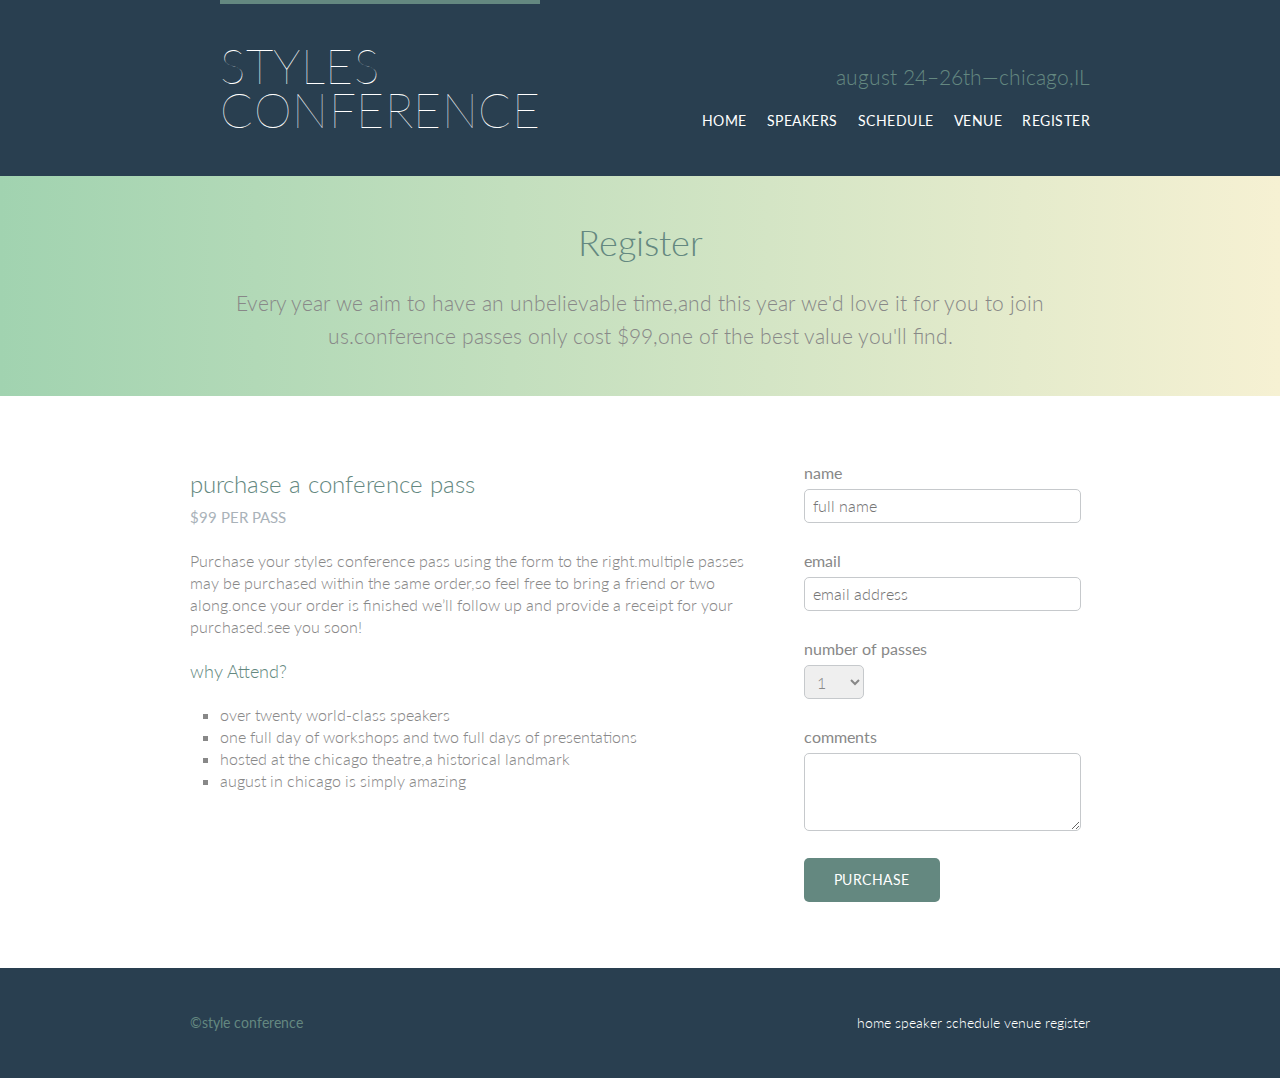
<file: register.html>
<!DOCTYPE html>
<!DOCTYPE html>
<html lang="en">
<head>
<meta charset="utf-8">
	<title>Style conference</title>
	<link rel="stylesheet" type="text/css" href="reset.css">
	<link rel="stylesheet" type="text/css" href="main.css">
	<link rel="stylesheet" type="text/css" href="http://fonts.googleapis.com/css?family=lato:100,300,400">
</head>
<body>
<header class="primary-header container group">
<section class="container">
<h1 class="logo">
<a href="index.html"> styles <br> conference </a>
</h1>
</section>
<h3 class="tagline">august 24&ndash;26th&mdash;chicago,IL</h3>
<nav class="nav primary-nav">
<ul>
<li><a href="index.html">home</a></li><!--
--><li><a href="speaker.html">speakers</a></li><!--
--><li><a href="schedule.html">schedule</a></li><!--
--><li><a href="venue.html">venue</a></li><!--
--><li><a href="register.html">register</a></li>
</ul>
</nav>
</header>
<section class="row-alt">
<div class="lead container">
<h1>Register</h1>
<p>Every year we aim to have an unbelievable time,and this year we'd love it for you to join us.conference passes only cost $99,one of the best value you'll find.</p>
</div>
</section>
<section class="row">
<div class="grid">
<section class="col-2-3">
<h2>purchase a conference pass</h2>
<h5>$99 per pass</h5>
<p>Purchase your styles conference pass using the form to the right.multiple passes may be purchased within the same order,so feel free to bring a friend or two along.once your order is finished we&#8217;ll follow up and provide a receipt for your purchased.see you soon!</p>
<h4>why Attend?</h4>
<ul class="why-attend">
<li>over twenty world-class speakers</li>
<li>one full day of workshops and two full days of presentations</li>
<li>hosted at the chicago theatre,a historical landmark</li>
<li>august in chicago is simply amazing</li>
</ul>
</section><!--
--><form class="col-1-3" action="#" method="post">
<fieldset class="register-group">
<label>
name
<input type="text" name="name" placeholder="full name" required>
</label>
<label>
email
<input type="email" name="email" placeholder="email address" required>
</label>
<label>
number of passes
<select name="quantity" required>
<option value="1" selected>1</option>
<option value="2">2</option>
<option value="3">3</option>
<option value="4">4</option>
<option value="5">5</option>
</select>
</label>
<label>
comments
<textarea name="comments"></textarea>
</label>
</fieldset>
<input class="btn btn-default" type="submit" name="submit" value="purchase">
</form>
</div> 
</section>
<footer class="primary-footer container group">
<small>&copy;style conference</small>
<nav class="nav">
<a href="index.html">home</a>
<a href="speaker.html">speaker</a>
<a href="schedule.html">schedule</a>
<a href="venue.html">venue</a>
<a href="register.html">register</a>
</nav>
</footer>
</body>
</html>
</file>
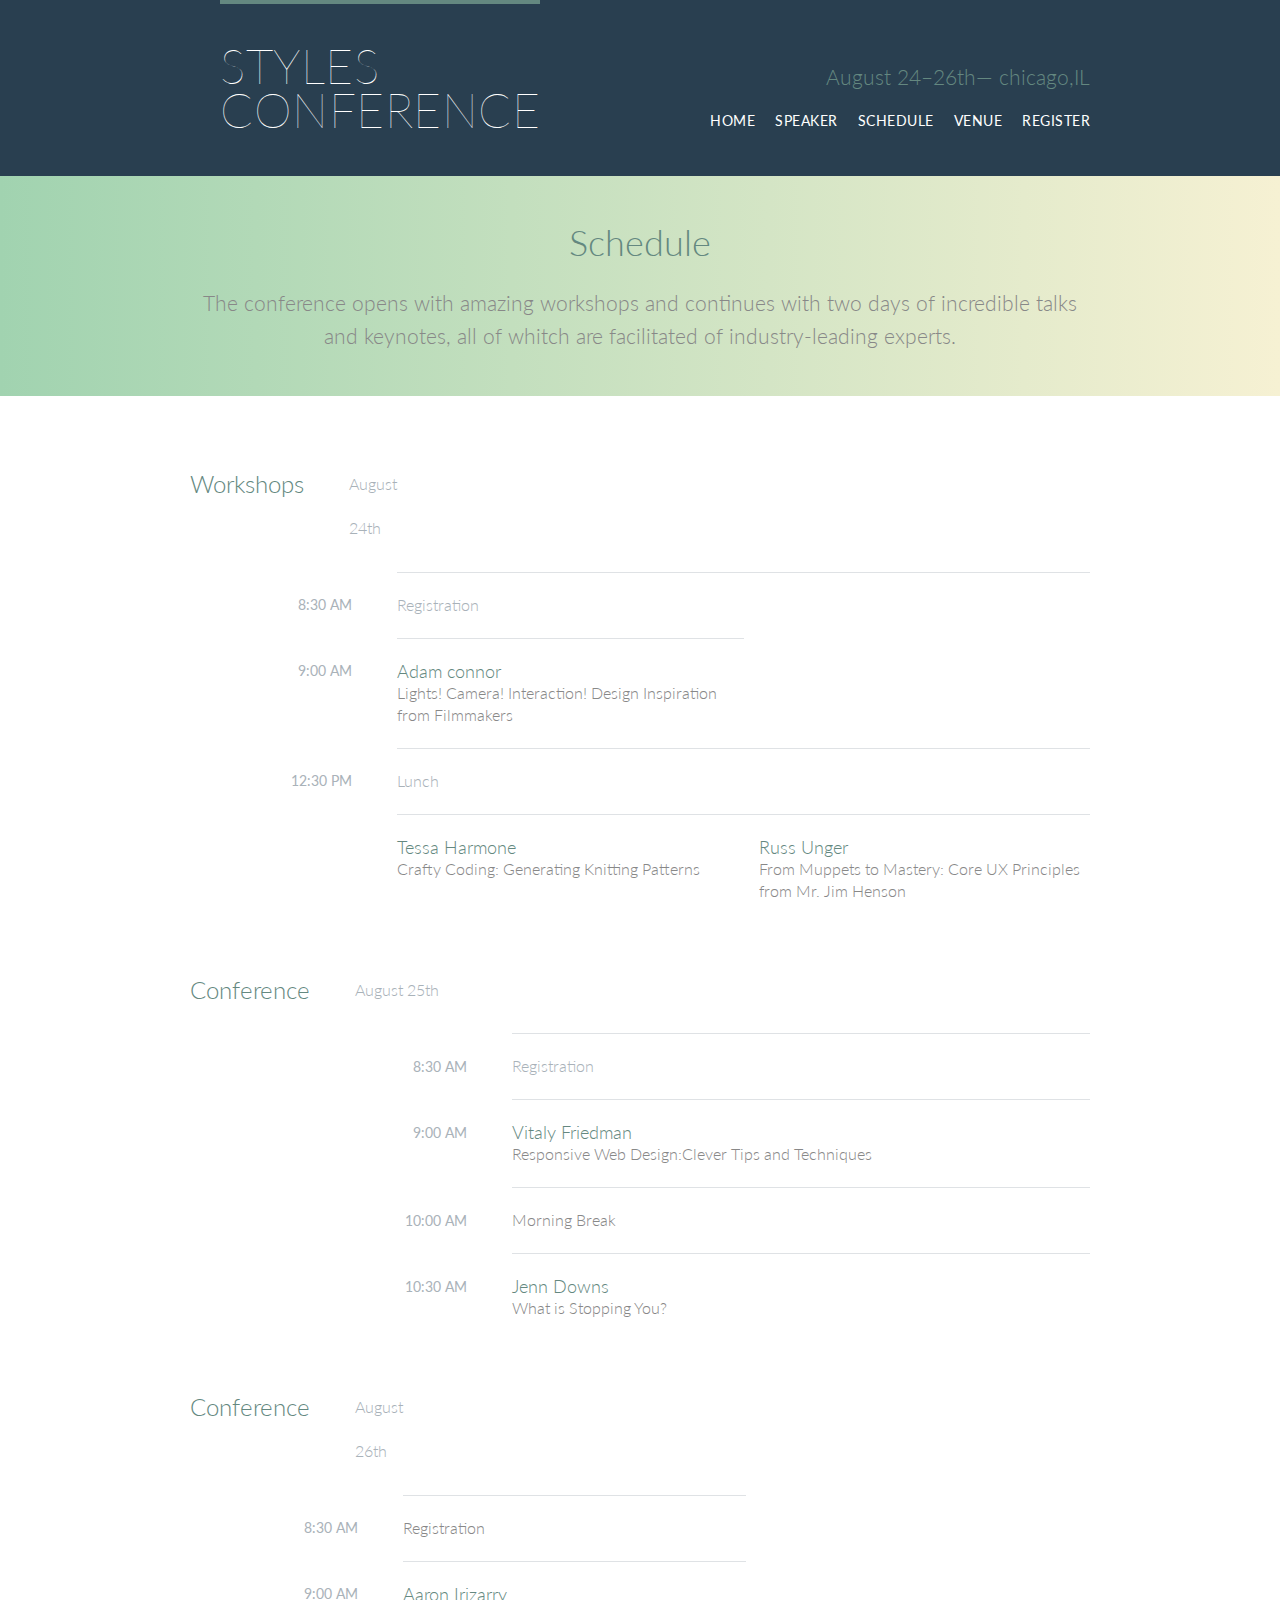
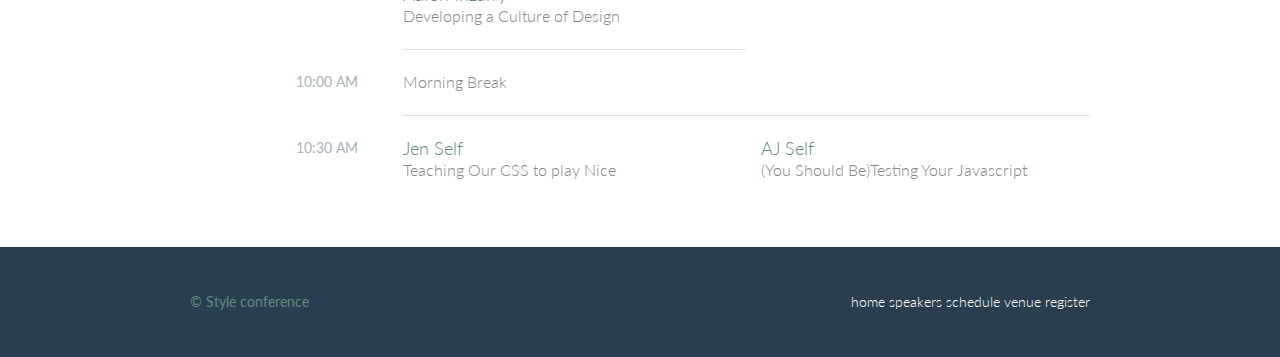
<file: schedule.html>
<!DOCTYPE html>
<!DOCTYPE html>
<html lang="en">
<head>
<meta charset="utf-8">
	<title>Styles Conference</title>
	<link rel="stylesheet" type="text/css" href="reset.css">
	<link rel="stylesheet" type="text/css" href="main.css">
	<link rel="stylesheet" type="text/css" href="http://fonts.googleapis.com/css?family=lato:100,300,400">
</head>
<body>
<header class="primary-header container group">
<section class="container">
<h1 class="logo">
<a href="index.html"> Styles <br> Conference</a>
</h1>
</section>
<h3 class="tagline">August 24&ndash;26th&mdash; chicago,IL</h3>
<nav class="nav primary-nav">
<ul>
<li><a href="index.html">home</a></li><!--
--><li><a href="speaker.html">speaker</a></li><!--
--><li><a href="schedule.html">schedule</a></li><!--
--><li><a href="venue.html">venue</a></li><!--
--><li><a href="register.html">register</a></li>
</ul>
</nav>
</header>
<section class="row-alt">
<div class="lead container">
<h1>Schedule</h1>
<p>The conference opens with amazing workshops and continues with two days of incredible talks and keynotes, all of whitch are facilitated of industry-leading experts.</p>
</div>
</section>
<section class="row">
<div class="container">
<table>
	<thead>
		<tr>
			<th scope="row">
			Workshops
			</th>
			<td class="schedule-offset" colspan="2">
			August 24th
			</td>
		</tr>
	</thead>
	<tbody>
		<tr>
			<th scope="row">
			<time datetime="08:30:00">8:30 AM</time>
			</th>
			<td class="schedule-offset" colspan="2">
			Registration
			</td>
			</tr>
			<tr>
			<th scope="row">
			<time datetime="09:00:00">9:00 AM</time>
			</th>
			<td>
				<a href="Speakers.html#adam-connor">
					<h4>Adam connor</h4>
					Lights! Camera! Interaction! Design Inspiration from Filmmakers 
				</a>
			</td>
			</tr>
			<tr>
			<th scope="row">
			<time datetime="12:30:00">12:30 PM</time>
			</th>
			<td class="schedule-offset" colspan="2">
			Lunch
			</td>
			</tr>
			<tr>
			<th scope="row">
			<time datetime="14:00:00"></time>
			</th>
			<td>
			<a href="Speakers.html#tessa-harmon">
			<h4>Tessa Harmone</h4>
			Crafty Coding: Generating Knitting Patterns
			</a>
			</td>
			<td>
			<a href="speakers.html#-unger">
			<h4>Russ Unger</h4>
			From Muppets to Mastery: Core UX Principles from Mr. Jim Henson
			</a>
			</td>
			</tr>

			</tbody>
</table>
<table>
	<thead>
		<tr>
		<th scope="row">
			Conference
		</th>
		<td class="schedule-offset" colspan="2">
			August 25th
		</td>
		</tr>
	</thead>
	<tbody>
		<tr>
			<th scope="row">
			<time datetime="08:30:00">8:30 AM</time>
			</th>
			<td class="schedule-offset" colspan="2">
				Registration
			</td> 
		</tr>
		<tr>
		<th scope="row">
		<time datetime="09:00:00">9:00 AM</time>
		</th>
		<td>
		<a href="Speakers.html#vitaly-friedman">
		<h4>Vitaly Friedman</h4>
		Responsive Web Design:Clever Tips and Techniques
		</a>
		</td>
		</tr>
		<tr>
		<th scope="row">
		<time datetime="10:00:00">10:00 AM</time>
		</th>
		<td>
		Morning Break
		</td>
		</tr>
		<tr>
		<th scope="row">
		<time datetime="10:30:00">10:30 AM
		</time>
		</th>
		<td>
		<a href="speakers.html#shay-howe">
		<h4>Jenn Downs</h4>
		What is Stopping You?
		</a>
		</td>
		</tr>

	</tbody>
</table>
<table>
	<thead>
	<tr>
	<th scope="row">
	Conference
	</th>
	<td class="schedule-offset" colspan="2">
	August 26th
	</td>
	</tr>
	</thead>
	<tbody>
		<tr>
		<th scope="row">
		<time datetime="08:30:00">8:30 AM</time>
		</th>
		<td>
		Registration
		</td>
		</tr>
		<tr>
		<th scope="row">
		<time datetime="09:00:00">9:00 AM</time>
</th>
<td>
	<a href="speakers.html#aaron-irizarry">
	<h4>Aaron Irizarry</h4>
	Developing a Culture of Design
	</a>
	</td>
	</tr>
	<tr>
		<th scope="row">
		<time datetime="10:00:00">10:00 AM</time>
		</th>
		<td>
			Morning Break
		</td>
	</tr>
	<tr>
		<th scope="row">
			<time datetime="10:30:00">10:30 AM</time>
		</th>
		<td class="schedule-offset" colspan="2">
			<a href="speakers.html#jen-myers">
			<h4>Jen Self</h4>
			Teaching Our CSS to play Nice
			</a>
		</td>
		<td class="schedule-offset" colspan="2">
		<a href="speakers".html#aj_self>
		<h4>AJ Self</h4>
		(You Should Be)Testing Your Javascript
		</a>
		</td>
	</tr>
	</tbody>
	</table>

	</div>
	</section>
	<footer class="primary-footer container group">
<small>&copy; Style conference</small>
<nav class="nav">
<a href="index.html">home</a>
<a href="speakers.html">speakers</a>
<a href="schedule.html">schedule</a>
<a href="venue.html">venue</a>
<a href="register.html">register</a>
</nav>
</footer>
</body>
</html>
</file>
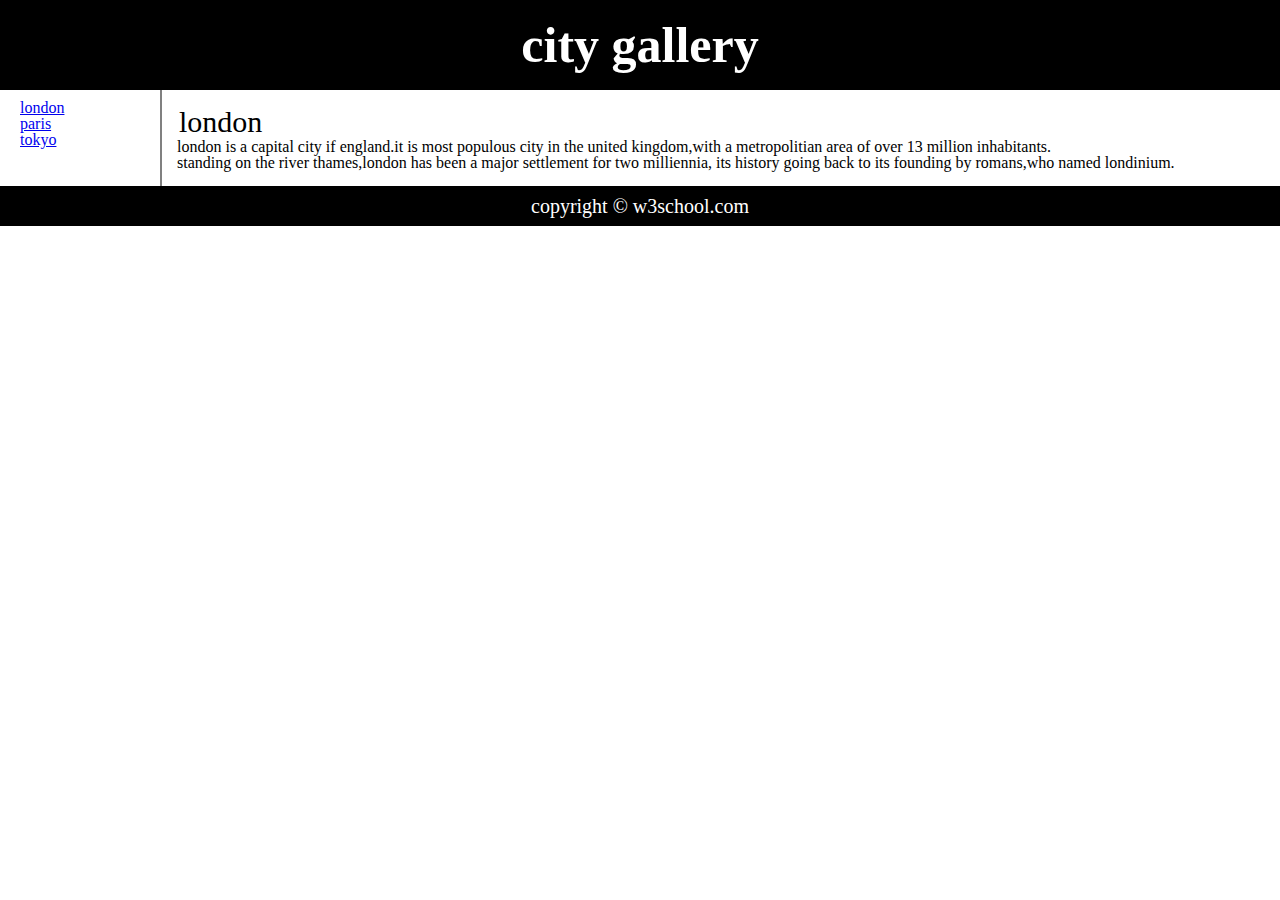
<file: style.html>
<!DOCTYPE html>
<!DOCTYPE html>
<html>
<head>
<meta charset="utf-8">
<link rel="stylesheet" type="text/css" href="reset.css">
<link rel="stylesheet" type="text/css" href="style.css">
	<title>practice</title>
</head>
<body>
<div class="container">
<header>
	<h1>city gallery</h1>
</header>
<nav>
	<ul>
		<li><a href="index.html">london</a></li>
		<li><a href="paris.html">paris</a></li>
		<li><a href="tokyo.html">tokyo</a></li>
		</ul>
</nav>
<article>
	<h2>london</h2>
	<p>london is a capital city if england.it is most populous city in the united kingdom,with a metropolitian area of over 13 million inhabitants.</p>
	<p>standing on the river thames,london has been a major settlement for two milliennia, its history going back to its founding by romans,who named londinium.</p>
</article>
<footer>
	<small>
		copyright &copy; w3school.com
	</small>
</footer>
</div>
</body>
</html>
</file>
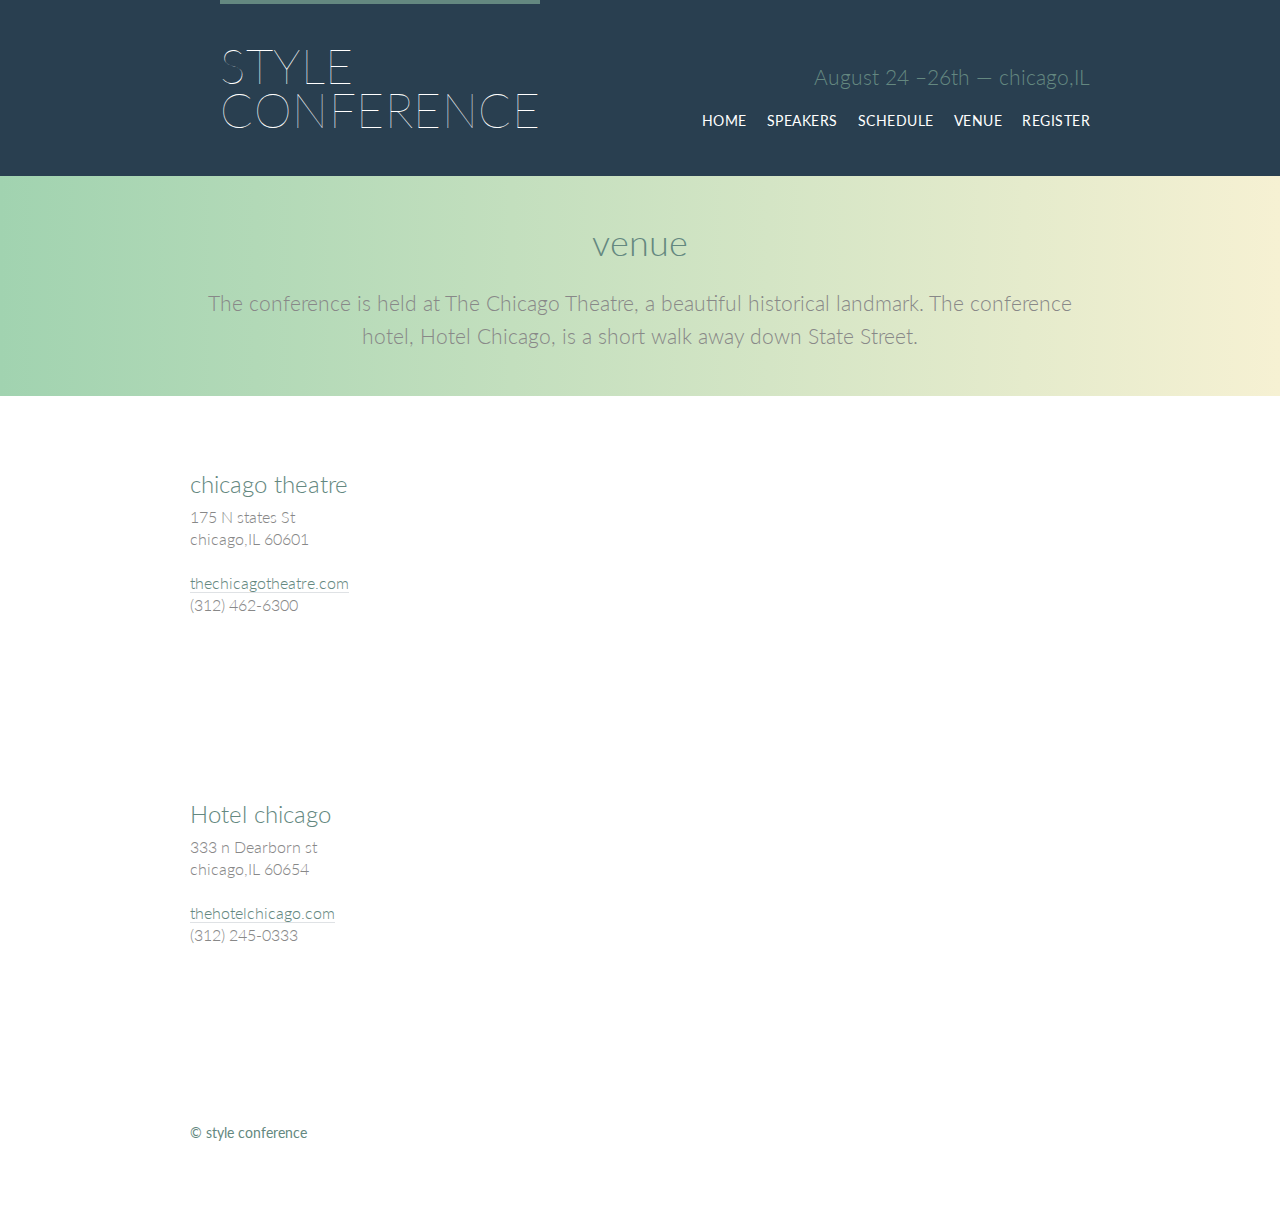
<file: venue.html>
<!DOCTYPE html>
<html lang="en">
<head>
<meta charset="utf-8">
<title>Style conference</title>
<link rel="stylesheet" type="text/css" href="reset.css">
<link rel="stylesheet"  href="main.css">
<link rel="stylesheet" type="text/css" href="http://fonts.googleapis.com/css?family=Lato:100,300,400">
</head>
<body>
<header class="primary-header container group">
<section class="container">
	<h1 class="logo">
	<a href="index.html">style <br> conference</a>
	</h1>
	</section>
	<h3 class="tagline">August 24 &ndash;26th &mdash; chicago,IL</h3>
	<nav class="nav primary-nav">
	<ul>
	<li><a href="index.html">home</a></li><!--
	--><li><a href="speakers.html">speakers</a></li><!--
    --><li><a href="schedule.html">schedule</a></li><!--
	--><li><a href="venue.html">venue</a></li><!--
	--><li><a href="register.html">register</a></li>
	</ul>
</nav>
</header>
<section class="row-alt">
<div class="lead container">
<h1>venue</h1>
<p>The conference is held at The Chicago Theatre, a beautiful historical landmark. The conference hotel, Hotel Chicago, is a short walk away down State Street.</p>
</div>
</section>
<section class="row">
<div class="grid">
<section class="venue-theatre">
<div class="col-1-3">
<h2>chicago theatre</h2>
<p>175 N states St <br> chicago,IL 60601</p>
<p><a href="http://www.thechicagotheatre.com/">thechicagotheatre.com</a> <br> (312) 462-6300</p>
</div><!--
--><iframe class="venue-map col-2-3" src="https://www.google.com/maps/embed?pb=!1m5!3m3!1m2!1s0x880e2ca55810a493%3A0x4700ddf60fcbfad6!2schicago+theatre!5e0!3m2!1sen!2sus!4v1388701393606"></iframe>

</section>


<section class="venue-hotel">
<div class="col-1-3">
<h2>Hotel chicago</h2>
<p>333 n Dearborn st<br> chicago,IL 60654</p>
<p><a href="http://www.thehotelchicago.com">thehotelchicago.com</a> <br> (312) 245-0333</p>
</div><!--
--><iframe class="venue-map col-2-3" src="https://www.google.com/maps/embed?pb=!1m18!1m12!1m3!1d2970:201195068571!2d-87:63104068489983!3d41.88852997922137!2m3!1f0!2f0!3f0!3m2!1i1024!2i768!4f13.1!3m3!1m2!1s0x880e2cae21a12625%3A0x277f22d4b64d5732!2sHotel+chicago+downtown%2C+Autograph+Collection!5e0!3m2!1sen!2sin!4v1499026918130" width="600" height="450" frameborder="0" style="border:0" allowfullscreen></iframe>
</section>
  </div>
<footer class="primary-footer container group">
		<small>&copy; style conference</small>
		<nav class="nav">
			<a href="style.html">home</a>
			<a href="speakers.html">speakers</a>
			<a href="schedule.html">schedule</a>
			<a href="venue.html">venue</a>
            <a href="register.html">register</a>
			</nav>
	</footer>
	</body>
	</html>
</file>
<file: main.css>
html, body, div, span, applet, object, iframe,
h1, h2, h3, h4, h5, h6, p, blockquote, pre,
a, abbr, acronym, address, big, cite, code,
del, dfn, em, img, ins, kbd, q, s, samp,
small, strike, strong, sub, sup, tt, var,
b, u, i, center,
dl, dt, dd, ol, ul, li,
fieldset, form, label, legend,
table, caption, tbody, tfoot, thead, tr, th, td,
article, aside, canvas, details, embed,
figure, figcaption, footer, header, hgroup,
menu, nav, output, ruby, section, summary,
time, mark, audio, video {
  margin: 0;
  padding: 0;
  border: 0;
  font-size: 100%;
  font: inherit;
  vertical-align: baseline;
}
/* HTML5 display-role reset for older browsers */
article, aside, details, figcaption, figure,
footer, header, hgroup, menu, nav, section {
  display: block;}

.tagline {
  margin: 66px 0 22px 0;
  text-align: right;
}
/*
=======================
custom style
==================
*/

h1 {
  font-size: 36px;
  line-height: 44px;
}
h2 {
  font-size: 24px;
  line-height: 44px;
}
h3 {
  font-size: 21px;
}
h4 {
  font-size: 18px;}
h5 {
  color: #a9b2b9;
  font-size: 14px;
  font-weight: 400;
  text-transform: uppercase;
}
ol, ul {
  list-style: none;
}
blockquote, q {
  quotes: none;
}
blockquote:before, blockquote:after,
q:before, q:after {
  content: '';
  content: none;
}
table {
  border-collapse: collapse;
  border-spacing: 0;
}
/*
===========================================
grid
==========================================
*/
*,
*:before,
*:after {
  -webkit-box-sizing: border-box;
     -moz-box-sizing: border-box;
          box-sizing: border-box;
        }
          .col-1-3{
            width: 33%;
          }
          .col-2-3{
            width: 66%
          }
          .col-1-3,
          .col-2-3{
            display: inline-block;
            vertical-align: top;
          }
          .grid,
          .col-1-3,
          .col-2-3{
            padding-left: 15px;
            padding-right: 15px;
          }
          /*
          ==========================
      clearfix
      ==========================
      */
          .group:before,
          .group:after{
            content: "";
            display: table;
          }
          .group:after{
            clear: both;
          }
          .group{
            clear: both;
            *zoom:1;
          }
          .container,
          .grid{
            margin: 0 auto;
            width: 960px;
          }
.container {
  padding-left: 30px;
  padding-right: 30px;
}
/*
========================
typography
==========================
*/
h1,h3,h4,h5,p{
  margin-bottom: 22px;}
  h1, h2, h3, h4 {
  color: #648880;
}
h1{
  font-size: 36px;
  line-height: 44px;
}
h2{
  font-size: 24px;
  line-height:44px;
}
h3{
  font-size: 21px;
}
h4{
  font-size: 18px;
}
h5{
  color: #a9b2b9;
  font-size: 15px;
}
strong {
  font-weight: 400;
}
cite, em {
  font-style: italic;
}

/*
======================
button
======================*/
.btn {
  border-radius: 5px;
  color: #fff;
  cursor: pointer;
  display: inline-block;
  font-weight: 400;
  letter-spacing: .5px;
  margin: 0;
  text-transform: uppercase;
}
.btn-alt {
  border: 1px solid #fff;
  padding: 10px 30px;
}
.btn-alt:hover{
  background: #fff;
  color: #648880;
}
.btn-default{
  border:0;
  background: #648880;
  padding: 11px 30px;
  font-size: 14px;
}
.btnb,.btnm{
  border-radius: 3px;
  text-align: center;
padding: 5px;
margin-bottom: 3px;
}
.btnb{
  background: #3977c5;
  color: #fff;
}
.btnm{
  color: #000;
  border:.5px solid gray;
}
img{
  width: 278px;
  height: 200px;
  padding: 0 0 5px 0;
}
/*
===================
home
======================
*/

.hero {
  color: #fff;
  line-height: 44px;
  padding: 22px 80px 66px 80px;
  text-align: center;
}
.hero h2 {
  font-size: 36px;
}
.hero p {
  font-size: 24px;
  font-weight: 100;
}

/*
====================
primary header
==================
*/
.logo{
  border-top: 4px solid #648880;
  padding: 40px 0 22px 0;
  float: left;
  font-size: 48px;
  font-weight: 100;
  letter-spacing: .5px;
  line-height: 44px;
  text-transform: uppercase;
}
/*
====================
primary footer
====================
*/

.primary-header a,
.primary-footer a {
  color: #fff;
}
.primary-header a:hover,
.primary-footer a:hover {
  color: #648880;
}
.primary-footer{
  color: #648880;
  font-size: 14px;
  padding-bottom: 44px;
  padding-top: 44px;
}
.primary-footer small{
  float: left;
  font-weight: 400;
}
/*
  ========================================
  Links
  ========================================
*/

a:hover {
  color: #a9b2b9;
}
a {
  color: #648880;
}
a {
  color: #648880;
  text-decoration: none;
}
a:hover {
  color: #a9b2b9;
}
p a {
  border-bottom: 1px solid #dfe2e5;
}


.primary-nav {
  font-size: 14px;
  font-weight: 400;
  letter-spacing: .5px;
  text-transform: uppercase;
}
.teaser a:hover h3 {
  color: #a9b2b9;
}
.teaser img{
  border-radius: 5px;
  display: block;
}
/*
  ========================================
  Navigation
  ========================================
*/

.nav {
  text-align: right;
}
.nav li {
  display: inline-block;
  margin: 0 10px;
  vertical-align: top;
}
.nav li:last-child {
  margin-right: 0;
}
/*
==================
speaker
====================
*/
.speaker-info{
  border:1px solid #dfe2e5;
  border-radius: 5px;
  margin-top: 88px;
  padding-bottom: 22px;
  text-align: center;
}
.speaker{
  margin-bottom: 44px;
}
.speaker-info img{
  border-radius: 50%;
  height: 130px;
  margin: -66px 0 22px 0;
  vertical-align: top;
}
/*
==============
venue
===============
*/
.venue-theatre{
  margin-bottom: 66px;
}
.venue-hotel{
  margin-bottom: 22px;
}
.venue-map{
  height: 264px;
}
/*
=================
register
==================
*/
.why-attend{
  list-style: square;
  margin: 0 0 22px 30px;
}
form{
  margin-bottom: 22px;
}
input,
select,
textarea{
  font: 300 16px/22px "lato","open sans","Helvetica neue",Helvetica,Arial,sans-serif;
}
.register-group label{
  color: 648880;
  cursor: pointer;
  font-weight: 400;
}
.register-group input,
.register-group select,
.register-group textarea{
  border:1px solid #c6c9cc;
  border-radius: 5px;
  color: #888;
  display: block;
  margin: 5px 0 27px 0;
  padding:5px 8px;
}
.register-group input,
.register-group textarea{
  width: 100%;
}
.register-group select{
  height: 34px;
  width: 60px;
}
.register-group textarea{
height: 78px;
}


/*
=====================================
custom style
======================================
*/
body{
  background: #293f50;
  color: #888;
  font:300 16px/22px"lato","open sasns","helvetica neue",Helvetica,Arial,sans-serif;
}
/*
  ========================================
  Rows
  ========================================
*/
.row,
.row-alt {
  min-width: 960px;
}

.row{
  background: #fff;
  padding: 66px 0 44px 0;
}

.row-alt {
   background: #cbe2c1;
   background: -webkit-linear-gradient(to right, #a1d3b0, #f6f1d3);
   background: -moz-linear-gradient(to right, #a1d3b0, #f6f1d3);
   background: linear-gradient(to right, #a1d3b0, #f6f1d3);
   padding: 44px 0 22px 0;
 }
/*
  ========================================
  Leads
  ========================================
*/

.lead {
  text-align: center;
}
.lead p {
  font-size: 21px;
  line-height: 33px;
}
table {
  margin-bottom: 44px;
  width: 100%;
}
table:last-child {
  margin-bottom: 0;
}
th,
td {
  padding-bottom: 22px;
  vertical-align: top;
}
th {
  padding-right: 45px;
  text-align: right;
  width: 20%;
}
td {
  width: 40%;
}
thead {
  line-height: 44px;
}
thead th {
  color: #648880;
  font-size: 24px;
}
tbody th {
  color: #a9b2b9;
  font-size: 14px;
  font-weight: 400;
  padding-top: 22px;
  text-transform: uppercase;
}
tbody td {
  border-top: 1px solid #dfe2e5;
  padding-top: 21px;
}
tbody td:first-of-type {
  padding-right: 15px;
}
tbody td:last-of-type {
  padding-left: 15px;
}
tbody td:only-of-type {
  padding-left: 0;
  padding-right: 0;
}
table a {
  color: #888;
}
table h4 {
  margin-bottom: 0;
}
.schedule-offset {
  color: #a9b2b9;
}
thead{
  float:left;
}
</file>
<file: style.css>
div.container header{
	background-color: black;
	color:white;
	text-align: center;
	font-size: 50px;
	font-weight:600;
	padding: 20px 0;
}
div.container footer{
	background-color: black;
	text-align: center;
	padding: 10px;
	color: white;
	font-size: 20px;
}
nav{
	float: left;
	max-width: 150px;
	padding: 10px 20px 0px 20px;
}
article{
	border-left:2px solid gray;
	padding: 15px;
	margin-left:160px; 
}
article h2{
	font-size:30px;
	padding: 2px; 
}
</file>
